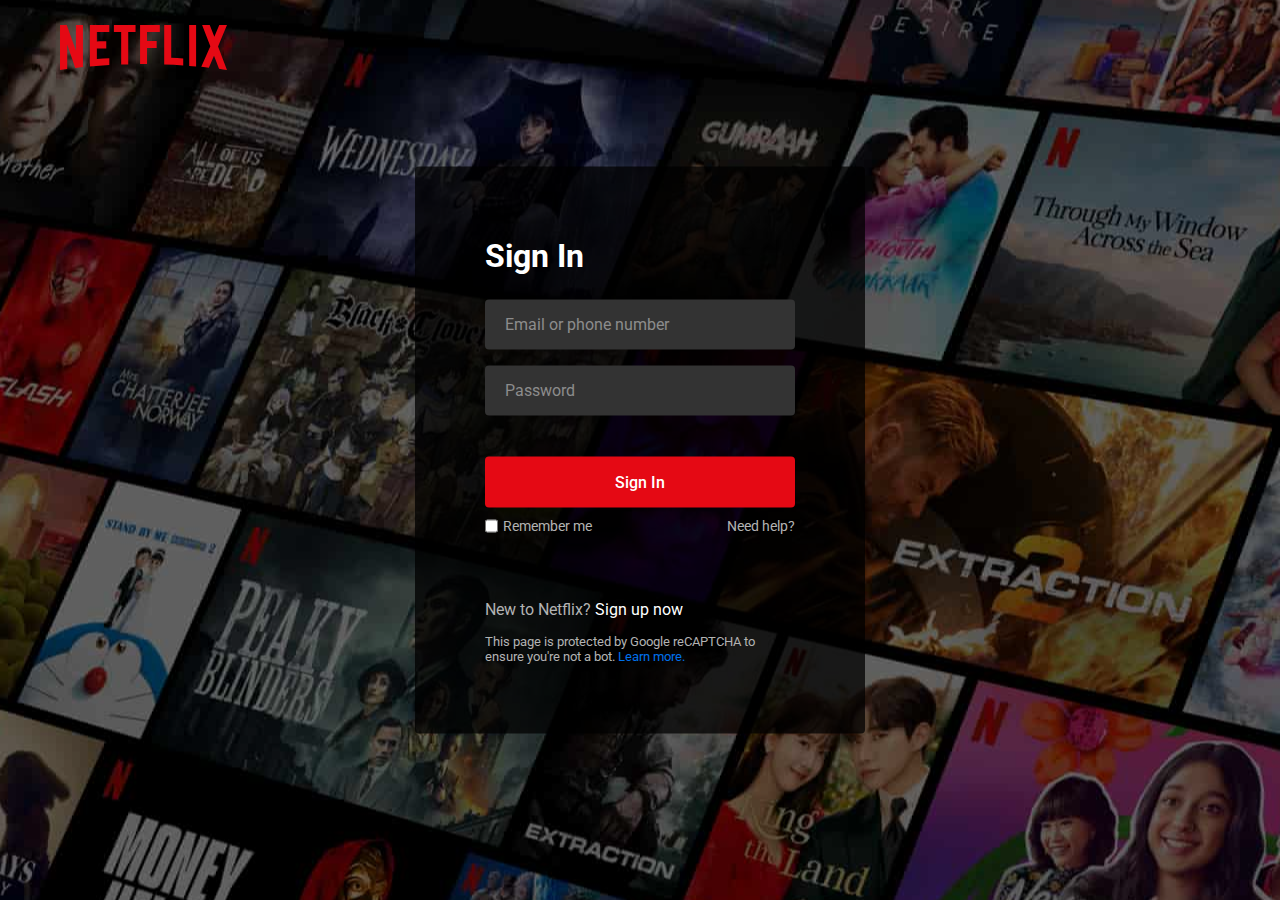
<file: Netflix-homepage/index.html>
<!DOCTYPE html>
<html lang="en">
<head>
    <meta charset="UTF-8">
    <meta name="viewport" content="width=device-width, initial-scale=1.0">
    <title>Netflix Login Page | CodingNepal</title>
    <link rel="stylesheet" href="style.css">
</head>
<body>
    <nav>
        <a href="#"><img src="images/logo.svg" alt="logo"></a>
    </nav>
    <div class="form-wrapper">
        <h2>Sign In</h2>
        <form action="#">
            <div class="form-control">
                <input type="text" required>
                <label>Email or phone number</label>
            </div>
            <div class="form-control">
                <input type="password" required>
                <label>Password</label>
            </div>
            <button type="submit">Sign In</button>
            <div class="form-help"> 
                <div class="remember-me">
                    <input type="checkbox" id="remember-me">
                    <label for="remember-me">Remember me</label>
                </div>
                <a href="#">Need help?</a>
            </div>
        </form>
        <p>New to Netflix? <a href="#">Sign up now</a></p>
        <small>
            This page is protected by Google reCAPTCHA to ensure you're not a bot. 
            <a href="#">Learn more.</a>
        </small>
    </div>
</body>
</html>
</file>
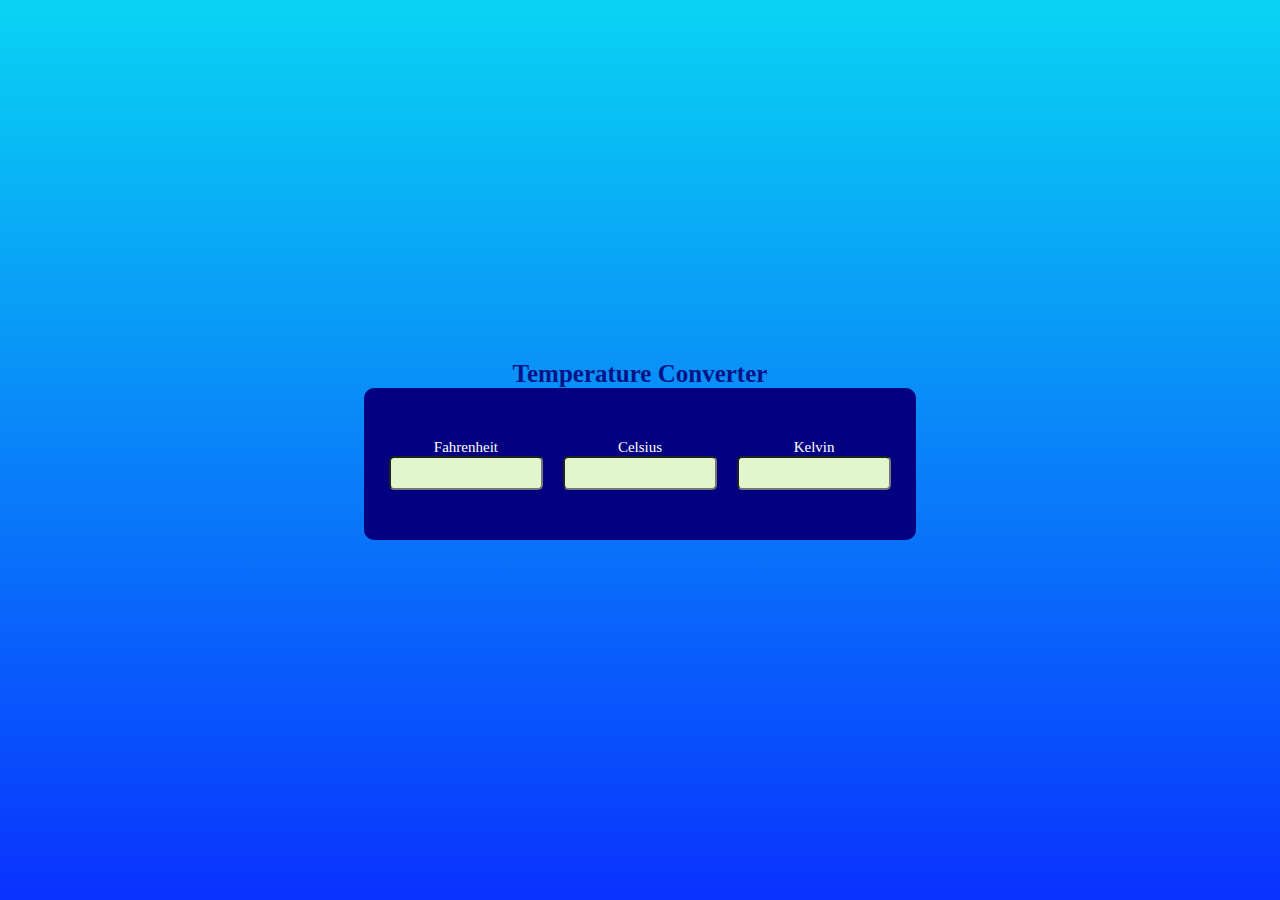
<file: Temperature-Converter/main.html>
<!DOCTYPE html>
<html lang="en">

<head>
	<meta charset="UTF-8">
	<meta name="viewport"
		content="width=device-width,
				initial-scale=1.0">

	<style>
            * {
        margin: 0;
        padding: 0;
        font-family: 'Times New Roman', Times, serif;
    }

    .container {
        width: 100%;
        height: 100vh;
        background-image:
            linear-gradient(rgb(9, 212, 243),
                            rgb(9, 50, 255));
        display:flex;
        flex-direction: column;
        justify-content: center;
        align-items: center;
    }

    .container h1 {
        color: rgb(1, 19, 134);
        font-weight: 700;
        font-size: 25px;
        text-align: center;
    }

    .converter-row {
        display: flex;
        width: 40%;
        justify-content: space-between;
        align-items: center;
        background: rgb(3, 1, 127);
        border-radius: 10px;
        padding: 50px 20px;
    }

    .col {
        flex-basis: 32%;
        text-align: center;
    }

    .col label {
        font-size: 15px;
        font-weight: 500;
        margin-bottom: 10px;
        color: #fff;
    }

    .col input {
        width: 150px;
        height: 30px;
        background: rgb(225, 246, 204);
        border-radius: 5px;
        text-align: center;
    }
	</style>
</head>

<body>
	<div class="container">
		<h1>
			Temperature Converter</h1>
		<div class="converter-row">
			<div class="col">
				<label>Fahrenheit</label>
				<input type="number"
					id="fahrenheit">
			</div>

			<div class="col">
				<label>Celsius</label>
				<input type="number"
					id="celsius">
			</div>

			<div class="col">
				<label>Kelvin</label>
				<input type="number"
					id="kelvin">
			</div>
		</div>
	</div>

	<script>
		let celsius =
			document.getElementById('celsius');
		let fahrenheit =
			document.getElementById('fahrenheit');
		let kelvin =
			document.getElementById('kelvin');
		celsius.oninput = function () {
			let f = (parseFloat(celsius.value) * 9) / 5 + 32;
			fahrenheit.value = parseFloat(f.toFixed(2));

			let k = (parseFloat(celsius.value) + 273.15);
			kelvin.value = parseFloat(k.toFixed(2));
		}
		fahrenheit.oninput = function () {
			let c = ((parseFloat(
				fahrenheit.value) - 32) * 5) / 9;
			celsius.value = parseFloat(c.toFixed(2));

			let k = (parseFloat(
				fahrenheit.value) - 32) * 5 / 9 + 273.15;
			kelvin.value = parseFloat(k.toFixed(2));
		}
		kelvin.oninput = function () {
			let f = (parseFloat(
				kelvin.value) - 273.15) * 9 / 5 + 32;
			fahrenheit.value = parseFloat(f.toFixed(2));

			let c = (parseFloat(kelvin.value) - 273.15);
			celsius.value = parseFloat(c.toFixed(2));
		}
	</script>
</body>

</html>
</file>
<file: Netflix-homepage/style.css>
@import url("https://fonts.googleapis.com/css2?family=Roboto:wght@400;500;600;700&display=swap");

* {
    margin: 0;
    padding: 0;
    box-sizing: border-box;
    font-family: 'Roboto', sans-serif;
}

body {
    background: #000;
}

body::before {
    content: "";
    position: absolute;
    left: 0;
    top: 0;
    opacity: 0.5;
    width: 100%;
    height: 100%;
    background: url("images/hero-img.jpg");
    background-position: center;
}

nav {
    position: fixed;
    padding: 25px 60px;
    z-index: 1;
}

nav a img {
    width: 167px;
}

.form-wrapper {
    position: absolute;
    left: 50%;
    top: 50%;
    border-radius: 4px;
    padding: 70px;
    width: 450px;
    transform: translate(-50%, -50%);
    background: rgba(0, 0, 0, .75);
}

.form-wrapper h2 {
    color: #fff;
    font-size: 2rem;
}

.form-wrapper form {
    margin: 25px 0 65px;
}

form .form-control {
    height: 50px;
    position: relative;
    margin-bottom: 16px;
}

.form-control input {
    height: 100%;
    width: 100%;
    background: #333;
    border: none;
    outline: none;
    border-radius: 4px;
    color: #fff;
    font-size: 1rem;
    padding: 0 20px;
}

.form-control input:is(:focus, :valid) {
    background: #444;
    padding: 16px 20px 0;
}

.form-control label {
    position: absolute;
    left: 20px;
    top: 50%;
    transform: translateY(-50%);
    font-size: 1rem;
    pointer-events: none;
    color: #8c8c8c;
    transition: all 0.1s ease;
}

.form-control input:is(:focus, :valid)~label {
    font-size: 0.75rem;
    transform: translateY(-130%);
}

form button {
    width: 100%;
    padding: 16px 0;
    font-size: 1rem;
    background: #e50914;
    color: #fff;
    font-weight: 500;
    border-radius: 4px;
    border: none;
    outline: none;
    margin: 25px 0 10px;
    cursor: pointer;
    transition: 0.1s ease;
}

form button:hover {
    background: #c40812;
}

.form-wrapper a {
    text-decoration: none;
}

.form-wrapper a:hover {
    text-decoration: underline;
}

.form-wrapper :where(label, p, small, a) {
    color: #b3b3b3;
}

form .form-help {
    display: flex;
    justify-content: space-between;
}

form .remember-me {
    display: flex;
}

form .remember-me input {
    margin-right: 5px;
    accent-color: #b3b3b3;
}

form .form-help :where(label, a) {
    font-size: 0.9rem;
}

.form-wrapper p a {
    color: #fff;
}

.form-wrapper small {
    display: block;
    margin-top: 15px;
    color: #b3b3b3;
}

.form-wrapper small a {
    color: #0071eb;
}

@media (max-width: 740px) {
    body::before {
        display: none;
    }

    nav, .form-wrapper {
        padding: 20px;
    }

    nav a img {
        width: 140px;
    }

    .form-wrapper {
        width: 100%;
        top: 43%;
    }

    .form-wrapper form {
        margin: 25px 0 40px;
    }
}
</file>
